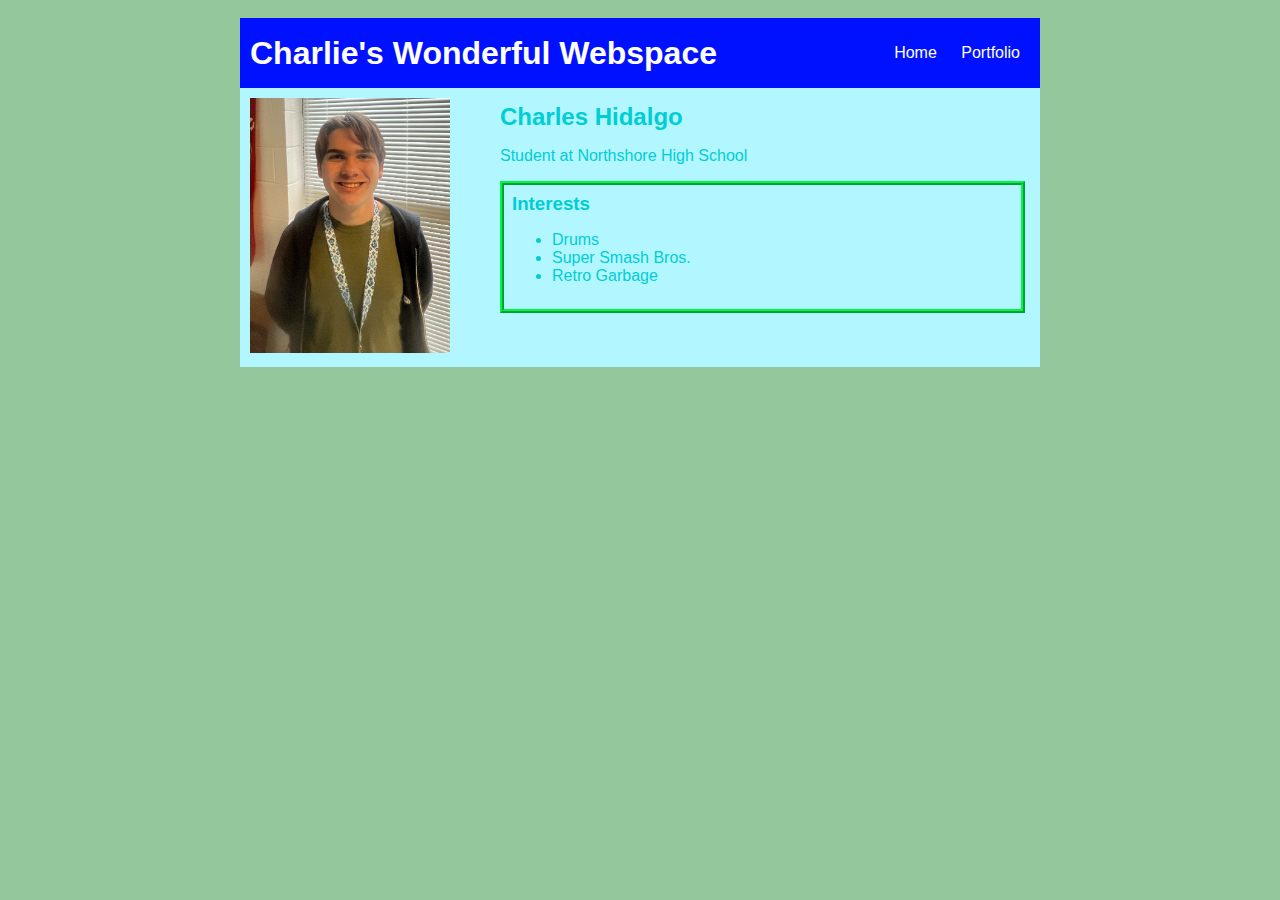
<file: index.html>
<!DOCTYPE html>
<html>
  <head>
    <title>Charlie's Wonderful Webspace</title>
    <link rel="stylesheet" href="style.css" />
  </head>

  <body>
    <div id="all-contents">
      <!-- All content goes here -->
      <nav>
        <h1>Charlie's Wonderful Webspace</h1>
        <ul id="nav-ul">
          <li class="nav-li"><a href="index.html">Home</a></li>
          <li class="nav-li"><a href="portfolio.html">Portfolio</a></li>
        </ul>
      </nav>

      <main>
        <!-- Sidebar section -->
        <div class="sidebar">
          <img class="sidebar-img" src="images/Profile Pic.jpeg" />
        </div>

        <!-- Content section -->
        <div class="content">
          <h2>Charles Hidalgo</h2>
          <p>Student at Northshore High School</p>
          <!-- Interests section -->
          <div id="interests">
            <h3>Interests</h3>
            <ul>
              <li>Drums</li>
              <li>Super Smash Bros.</li>
              <li>Retro Garbage</li>
            </ul>
          </div>
        </div>
      </main>
    </div>
  </body>
</html>
</file>
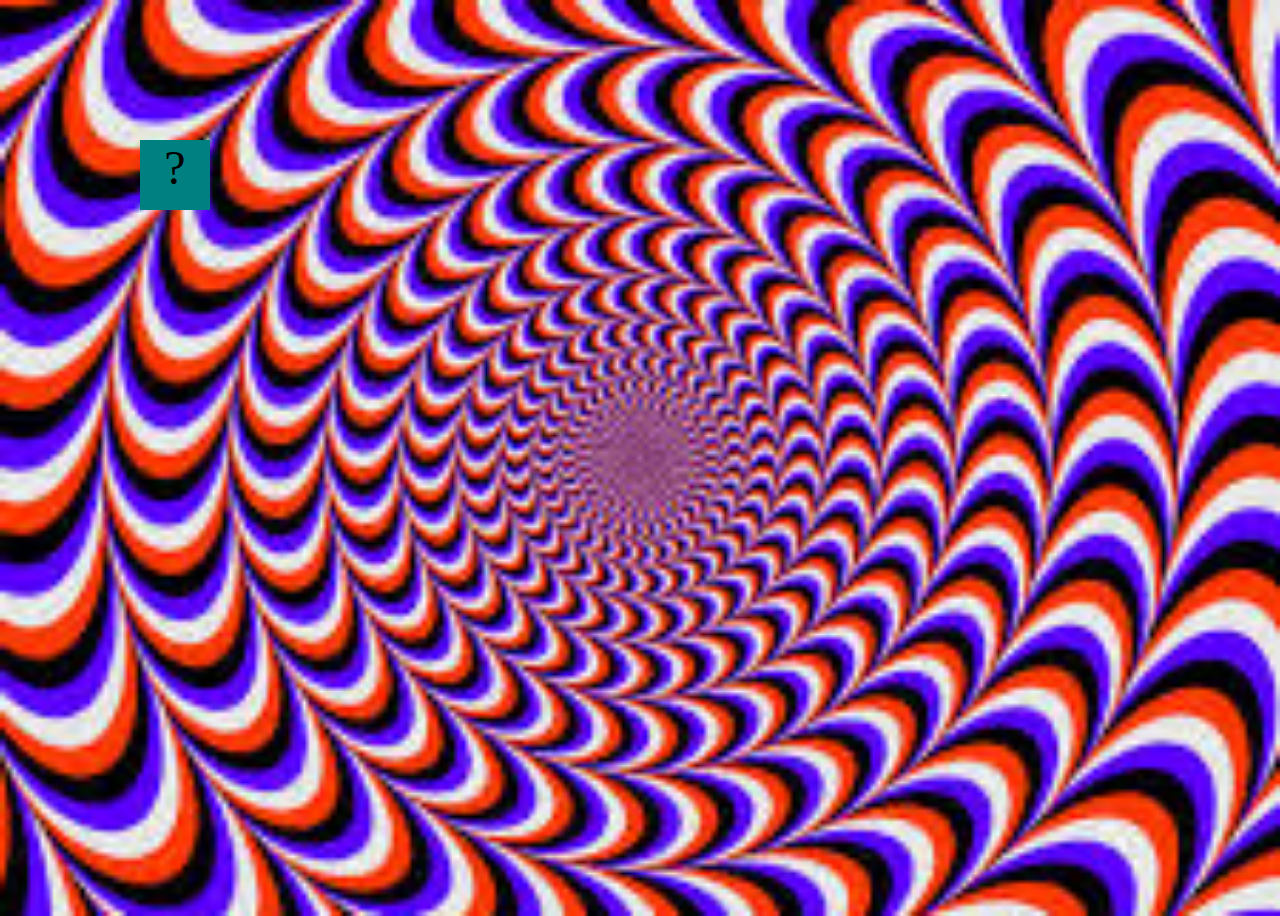
<file: projects/bouncing-box/index.html>
<!DOCTYPE html>
<html>

<head>
	<meta charset="utf-8">
	<title>Bouncing Box</title>
	<script src="jquery.min.js"></script>
	<style>
		body {
			background-image: url("img/bouncingboxbackground.png");
			background-position: center;
			background-size: cover;
			background-color: #cccccc;
			-webkit-background-size: cover;
            -moz-background-size: cover;
            -o-background-size: cover;
            background-size: cover;
		}
		.box {
			width: 70px;
			height: 70px;
			background-color: teal;
			font-size: 300%;
			text-align: center;
			user-select: none;
			display: block;
			position: absolute;
			top: 100px;
			/* Change me! */
			left: 0px;
		}

		.board {
			height: 100vh;
		}
	</style>
	<!-- 	<script src="//cdnjs.cloudflare.com/ajax/libs/jquery/2.1.1/jquery.min.js"></script> -->

</head>

<body class="board">
	<!-- HTML for the box -->
	<div class="box">?</div>

	<script>
		(function () {
			'use strict'
			/* global jQuery */

			//////////////////////////////////////////////////////////////////
			/////////////////// SETUP DO NOT DELETE //////////////////////////
			//////////////////////////////////////////////////////////////////

			var box = jQuery('.box');	// reference to the HTML .box element
			var board = jQuery('.board');	// reference to the HTML .board element
			var boardWidth = board.width();	// the maximum X-Coordinate of the screen

			// Every 50 milliseconds, call the update Function (see below)
			setInterval(update, 50);

			// Every time the box is clicked, call the handleBoxClick Function (see below)
			box.on('click', handleBoxClick);

			// moves the Box to a new position on the screen along the X-Axis
			function moveBoxTo(newPositionX, newPositionY) {
				box.css("left", newPositionX);
				box.css("top", newPositionY)
			}

			// changes the text displayed on the Box
			function changeBoxText(newText) {
				box.text(newText);
			}

			//////////////////////////////////////////////////////////////////
			/////////////////// YOUR CODE BELOW HERE /////////////////////////
			//////////////////////////////////////////////////////////////////

			// TODO 2 - Variable declarations 
			var positionX = 0;
			var speedX = 10;
			var positionY = 0;
			var speedY = 10;
			var points = 0;
			var boardHeight = jQuery(window).height();

			/* 
			This Function will be called 20 times/second. Each time it is called,
			it should move the Box to a new location. If the box drifts off the screen
			turn it around! 
			*/
			function update() {
				// Increases positionX by 10
				positionX = positionX + speedX;
				// Increases positionY by 10
				positionY = positionY + speedY;
				moveBoxTo(positionX, positionY);
				if (positionX > boardWidth - 73) {
					speedX *= -1;
				}
				if (positionX < 0) {
					speedX *= -1;
				}
				if (positionY > boardHeight - 73) {
					speedY *= -1;
				}
				if (positionY < 0) {
					speedY *= -1;
				}
		};
			
			/* 
			This Function will be called each time the box is clicked. Each time it is called,
			it should increase the points total, increase the speed, and move the box to
			the left side of the screen.
			*/
			function handleBoxClick() {
				// increase points
				points++;
				// increase speed
				if(speedX > 0) {
					speedX += 3;
				} else if(speedX < 0) {
					speedX -= 3;
				} else if(speedY > 0) {
					speedY += 3;
				} else if(speedY < 0) {
					speedY -= 3;
				} 
				// reset the box to the left
				positionX = 0;
				changeBoxText(points);


			};





		})();
	</script>
</body>

</html>
</file>
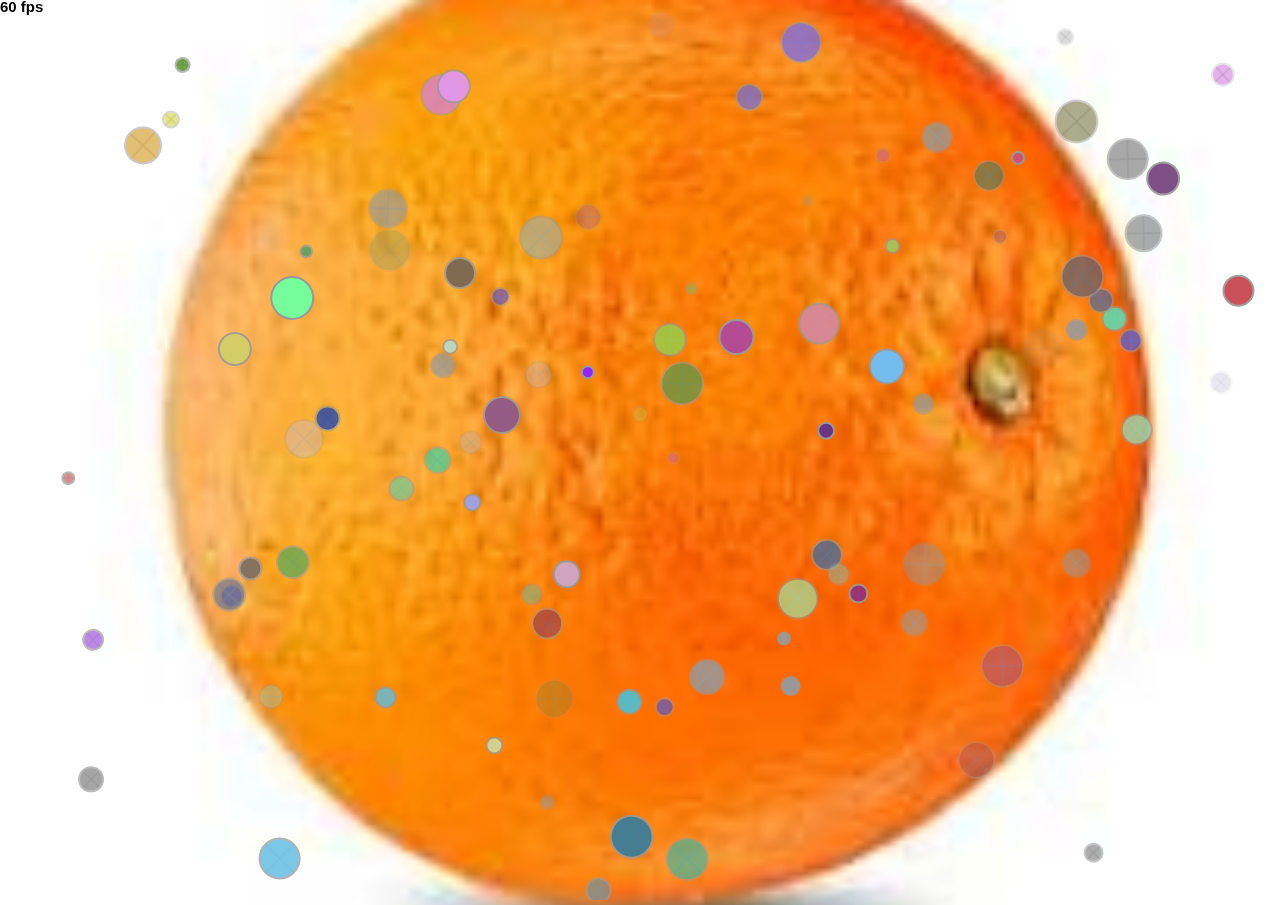
<file: projects/circularity/index.html>
<!doctype html>

<html>
    <head>
        <meta charset="utf-8">

        <title>Operation Spark || Motion Poem</title>
        <meta name="description" content="Operation Spark Motion Poem">
        <meta name="author" content="operationspark.org">
        <meta name="viewport" content="width=device-width, initial-scale=1.0">
        
        <link href="css/bootstrap.min.css" rel="stylesheet" media="screen">
        <link href="css/style.css" rel="stylesheet">

        <!-- all core CreateJS and 3rd party libraries are listed here: -->
        <script src="bower_components/lodash/lodash.min.js"></script>
        <script src="bower_components/easeljs/lib/easeljs-0.8.2.min.js"></script>
        <script src="bower_components/opspark-draw/draw.js"></script>
        <script src="bower_components/racket/racket.js"></script>

        <!-- our app javascript code -->
        <script src="js/opspark.js"></script>
        <script src="js/init.js"></script>
        
        <style type="text/css">
            /*override default styles here*/
        </style>
    </head>
    <body>
        <div>
            <canvas id="canvas" width="500" height="500"></canvas>
        </div>
        <script id="motion-poem">
            (function(){
                init(window);
                window.opspark.makeGame();
            })();
        </script>
    </body>

</html>
</file>
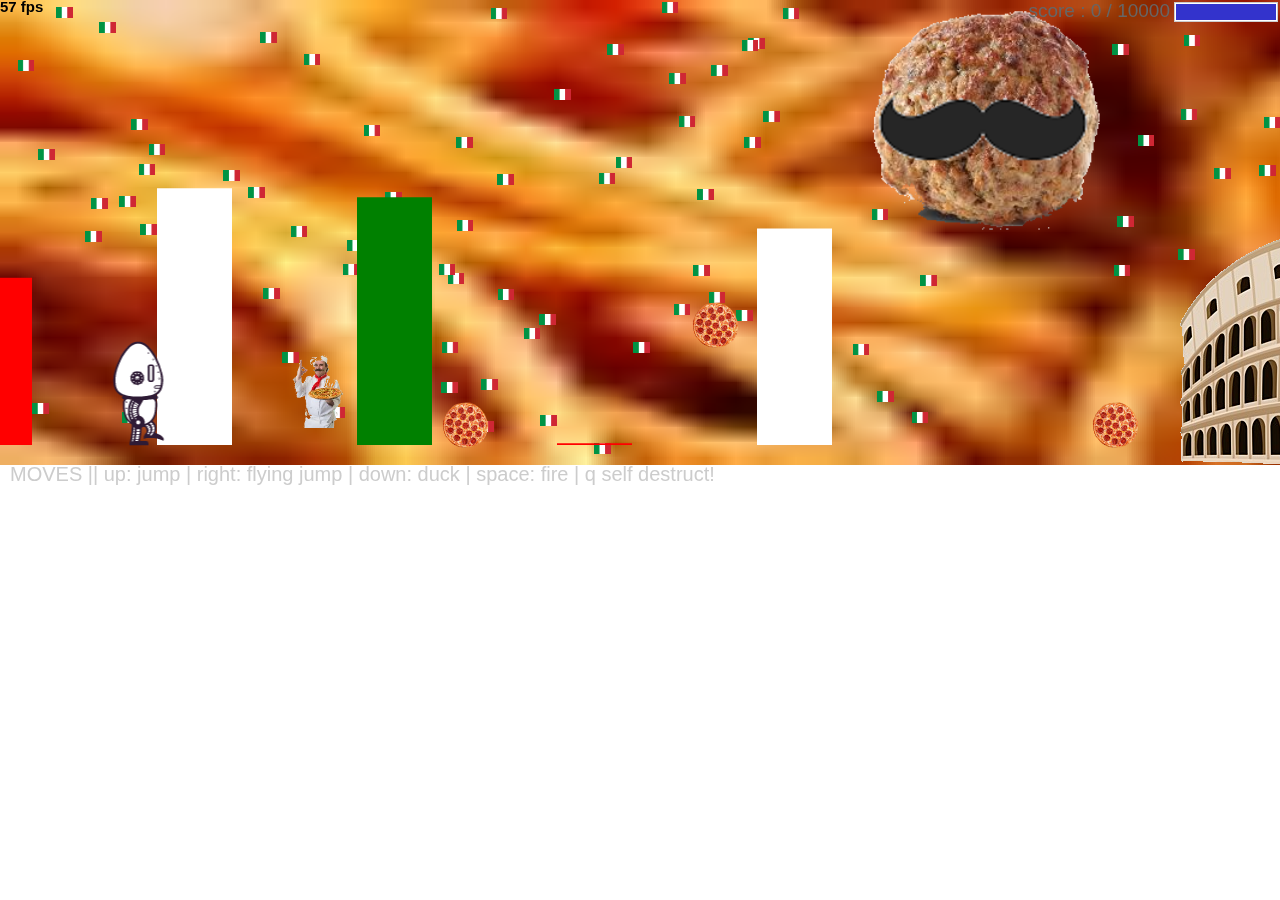
<file: projects/runtime/index.html>
<!DOCTYPE html>
<html>
  <head>
    <meta charset="utf-8" />

    <title>Operation Spark || Runtime!</title>
    <meta name="description" content="Operation Spark Motion Poem" />
    <meta name="author" content="operationspark.org" />
    <meta name="viewport" content="width=device-width, initial-scale=1.0" />

    <link href="css/bootstrap.min.css" rel="stylesheet" media="screen" />
    <link href="css/style.css" rel="stylesheet" />

    <!-- all core CreateJS and 3rd party libraries are listed here: -->
    <script src="bower_components/lodash/lodash.min.js"></script>
    <script src="bower_components/bluebird/js/browser/bluebird.min.js"></script>
    <script src="js/lib/proton-1.0.0.min.js"></script>
    <script src="bower_components/easeljs/lib/easeljs-0.8.2.min.js"></script>
    <script src="bower_components/PreloadJS/lib/preloadjs-0.6.2.min.js"></script>
    <script src="bower_components/TweenJS/lib/tweenjs.min.js"></script>
    <script src="bower_components/SoundJS/lib/soundjs-0.6.2.min.js"></script>
    <script src="bower_components/opspark-draw/draw.js"></script>
    <script src="bower_components/racket/racket.js"></script>

    <!-- our app javascript code -->
    <script src="js/util/load.js"></script>
    <script src="js/util/spin.min.js"></script>
    <script src="js/util/point.js"></script>
    <script src="js/spritesheet.js"></script>
    <script src="js/world/rules.js"></script>
    <script src="js/particle/particleManager.js"></script>
    <script src="js/orb/orbManager.js"></script>
    <script src="js/projectile/projectileManager.js"></script>
    <script src="js/view/pacifier.js"></script>
    <script src="js/view/background.js"></script>
    <script src="js/view/ground.js"></script>
    <script src="js/view/hud.js"></script>
    <script src="js/player/halle.js"></script>
    <script src="js/player/playerManager.js"></script>
    <script src="js/opspark.js"></script>
    <script src="js/game.js"></script>
    <script src="js/init.js"></script>
    <script src="js/levelData.js"></script>
    <script src="js/runLevels.js"></script>

    <!--Load Additional Scripts Here-->
  </head>
  <body>
    <div id="main">
      <canvas id="canvas" width="500" height="500"></canvas>
    </div>
    <script id="index">
      (function () {
        "use strict";
        background(window);
        makeLevelData(window);
        runLevels(window);
        init(window);
      })();
    </script>
  </body>
</html>
</file>
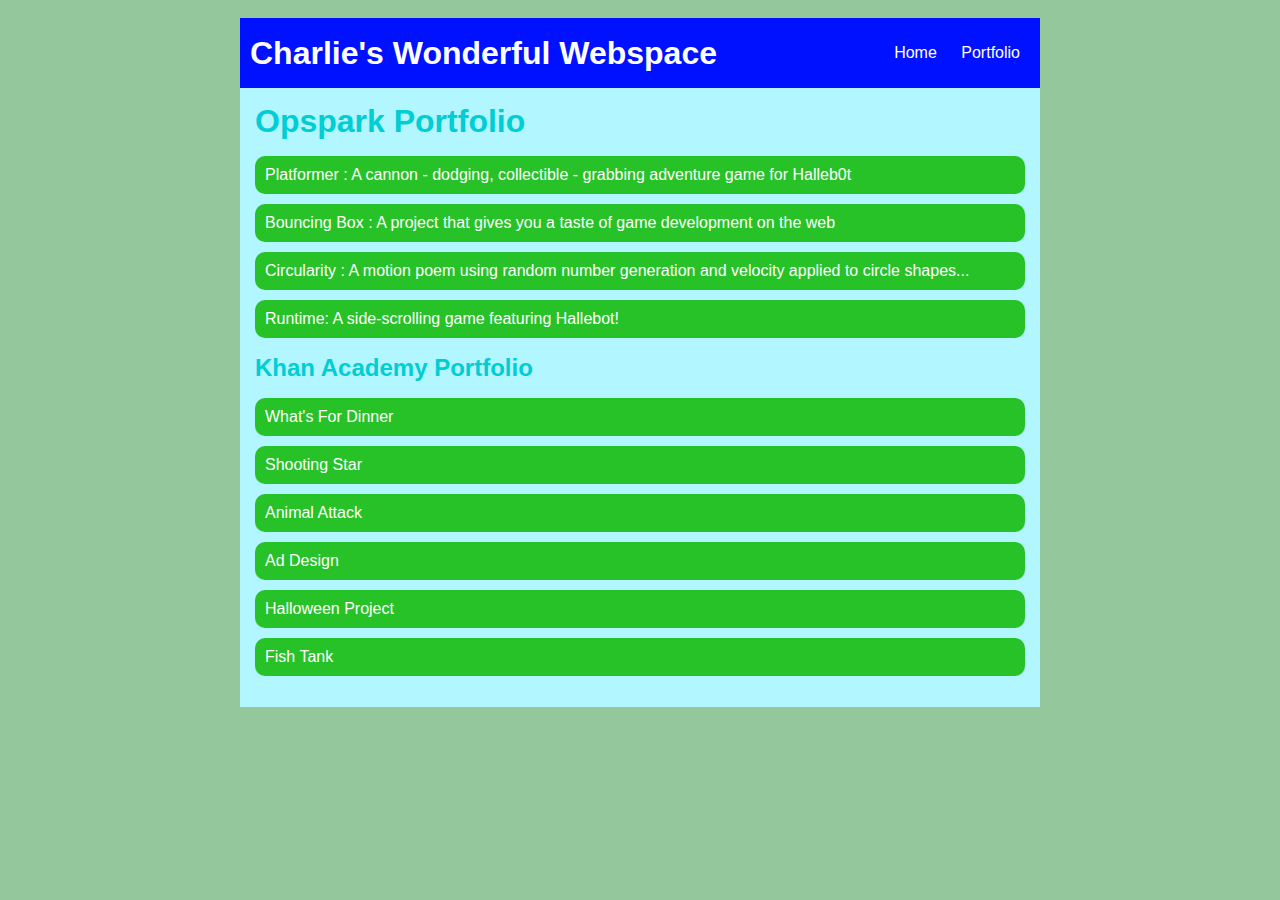
<file: portfolio.html>
<!DOCTYPE html>
<html>
  <head>
    <title>Charlie's Wonderful Webspace</title>
    <link rel="stylesheet" href="style.css" />
  </head>

  <body>
    <div id="all-contents">
      <!-- All content goes here -->
      <nav>
        <h1>Charlie's Wonderful Webspace</h1>
        <ul id="nav-ul">
          <li class="nav-li"><a href="index.html">Home</a></li>
          <li class="nav-li"><a href="portfolio.html">Portfolio</a></li>
          
        </ul>
      </nav>
      <main>
        <div class="content">
          <h1>Opspark Portfolio</h1>
          <ul id="portfolio">
            <li>
              <a href="projects/platformer/"
                >Platformer : A cannon - dodging, collectible - grabbing
                adventure game for Halleb0t</a
              >
            </li>
            <li>
              <a href="projects/bouncing-box/"
                >Bouncing Box : A project that gives you a taste of game
                development on the web
              </a>
            </li>
            <li>
              <a href="projects/circularity/"
                >Circularity : A motion poem using random number generation and
                velocity applied to circle shapes...</a
              >
            </li>
            <li><a href="projects/runtime">Runtime: A side-scrolling game featuring Hallebot!</a></li>
          </ul>
          <h2>Khan Academy Portfolio</h2>
          <ul id="portfolio">
            <li>
              <a
                href="https://www.khanacademy.org/computer-programming/spin-off-of-project-whats-for-dinner/5411457481490432"
                >What's For Dinner</a
              >
            </li>
            <li>
              <a
                href="https://www.khanacademy.org/computer-programming/i-hope-he-has-a-parachute/5064129465729024"
                >Shooting Star
              </a>
            </li>
            <li>
              <a
                href="https://www.khanacademy.org/computer-programming/spin-off-of-project-animal-attack/6569474234171392"
                >Animal Attack</a
              >
            </li>
            <li>
              <a
                href="https://www.khanacademy.org/computer-programming/spin-off-of-project-ad-design/6678843598749696"
                >Ad Design</a
              >
            </li>
            <li>
              <a
                href="https://www.khanacademy.org/computer-programming/spin-off-of-if-statements/6505828948819968"
                >Halloween Project</a
              >
              <li>
                <a 
                  href="https://www.khanacademy.org/computer-programming/spin-off-of-project-fish-tank/6094946021851136"
                  >Fish Tank</a
                >
              </li>
            </li>
          </ul>
        </div>
      </main>
    </div>
  </body>
</html>
</file>
<file: style.css>
body {
    background: rgb(149, 199, 157);
    color: rgb(0, 205, 212);
    padding: 10px;
    font-family: arial;
}
#all-contents {
  max-width: 800px;
    margin: auto;
}

/* navigation menu */
nav {
    background: rgb(0, 17, 255);
   margin: 0 auto;
    display: flex;
    padding: 10px;
}
h1 {
    display: flex;
    align-items: center;
    color: white;
    flex: 1;
    margin: 0;
}
#nav-ul {
    list-style-image: none;
}
.nav-li {
    display: inline-block;
    padding: 0 10px;
}
a {
    text-decoration: none;
    color: #ffffff;
}

/* main container area beneath menu */
main {
    background: rgb(178, 246, 255);
    display: flex;
}
.sidebar {
    margin-right: 25px;
    padding: 10px;
}
.sidebar-img {
    width: 200px;
}
.content {
    flex: 1;
    padding: 15px;
}

/* portfolio styles */
#interests {
    border: 4px rgb(0, 247, 74) ridge;
    padding: 8px;
}
h2, h3 {
    margin: 0px;
}

    /* portfolio styles */
    .content h1 {
    color: rgb(0, 205, 212);
}

#portfolio {
    list-style-type: none;
    padding-left: 0;
}

#portfolio li {
    background: #27c227;
    padding: 10px;
    border-radius: 10px;
    margin-bottom: 10px;
}

#portfolio li:hover {
    background: rgb(0, 17, 255);
}

#portfolio a {
    text-decoration: none;
    color: #ffffff;
}
</file>
<file: projects/circularity/css/style.css>
body {
    background: url("orange.png") no-repeat center center fixed;
    background-color: #cccccc;
    -webkit-background-size: cover;
    -moz-background-size: cover;
    -o-background-size: cover;
    background-size: cover;
}
</file>
<file: projects/runtime/css/style.css>
body, html {
    width: 100%;
    height: 100%;
    margin: 0;
    padding: 0;
    overflow: hidden;
    -moz-user-select: none;
    -webkit-user-select: none;
    -ms-user-select: none;
}
canvas {
    -moz-user-select: none;
    -webkit-user-select: none;
    -ms-user-select: none;
    position:absolute;
}
</file>
